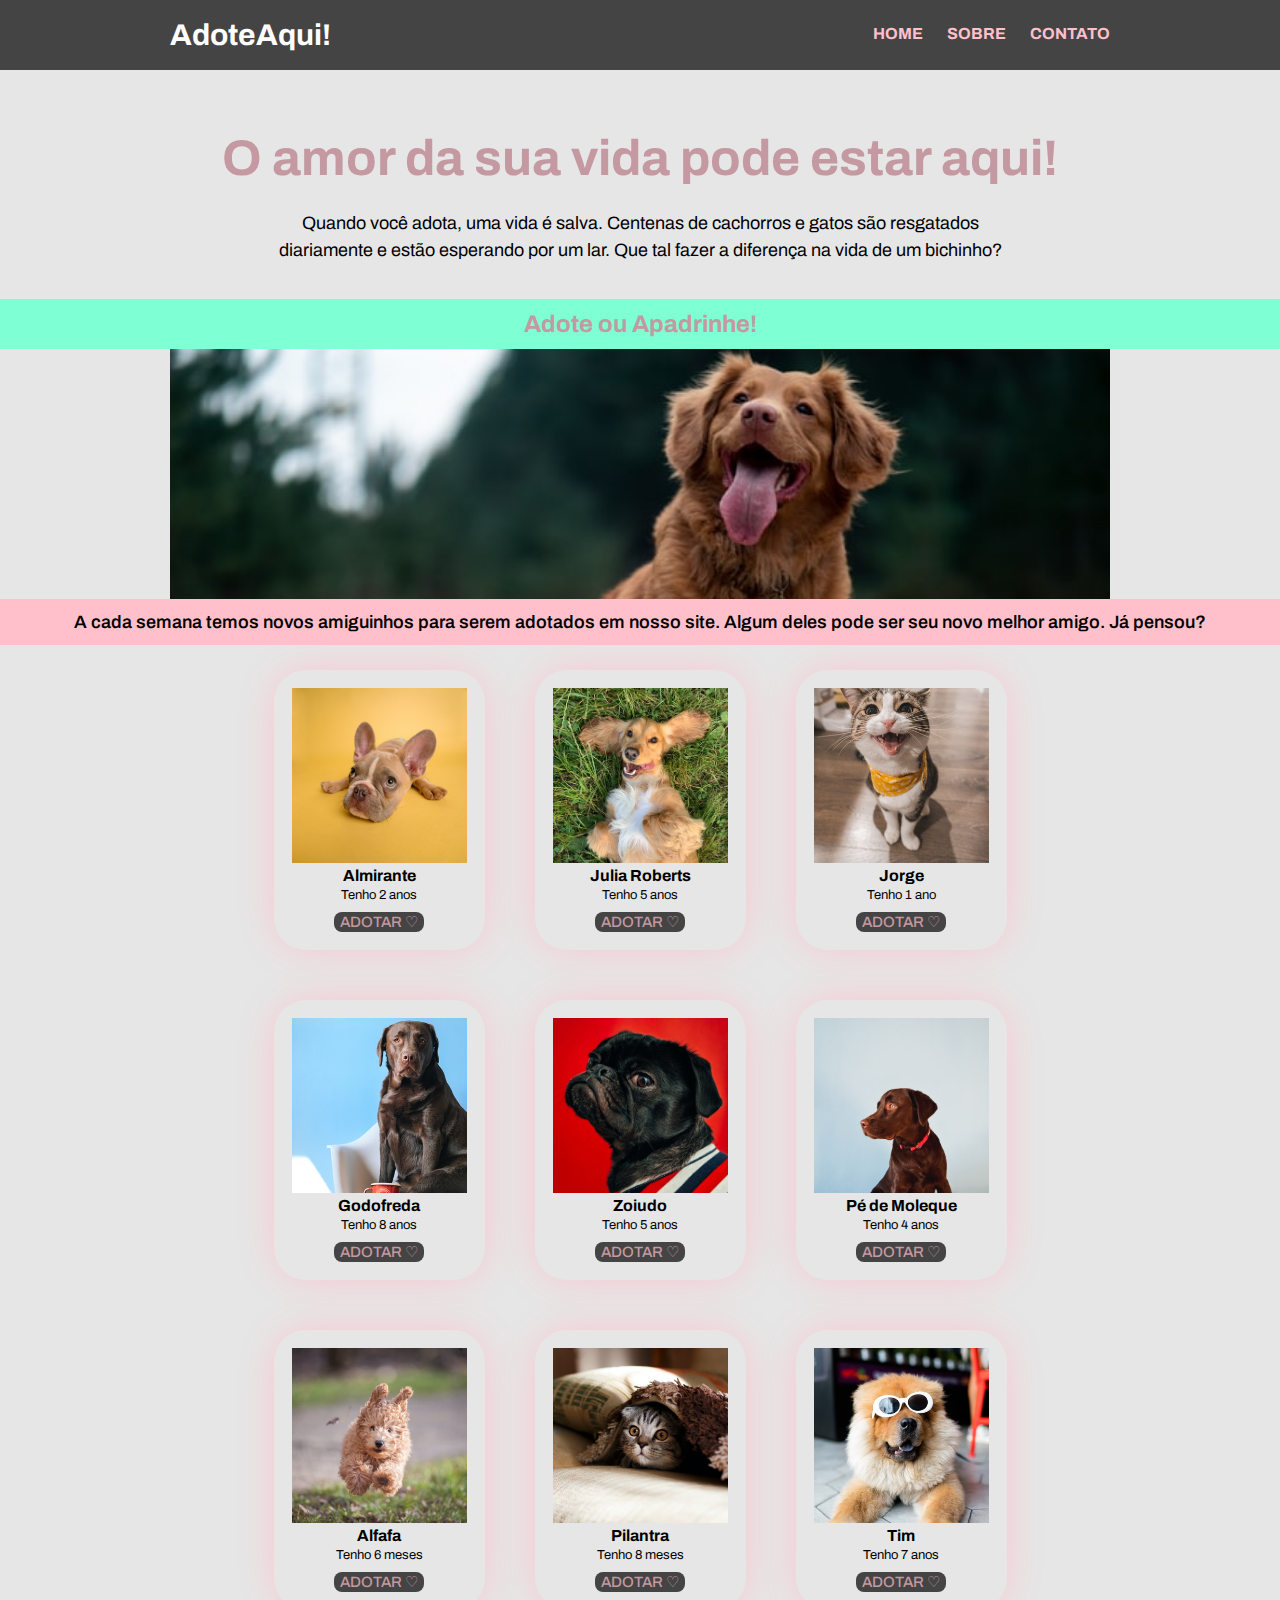
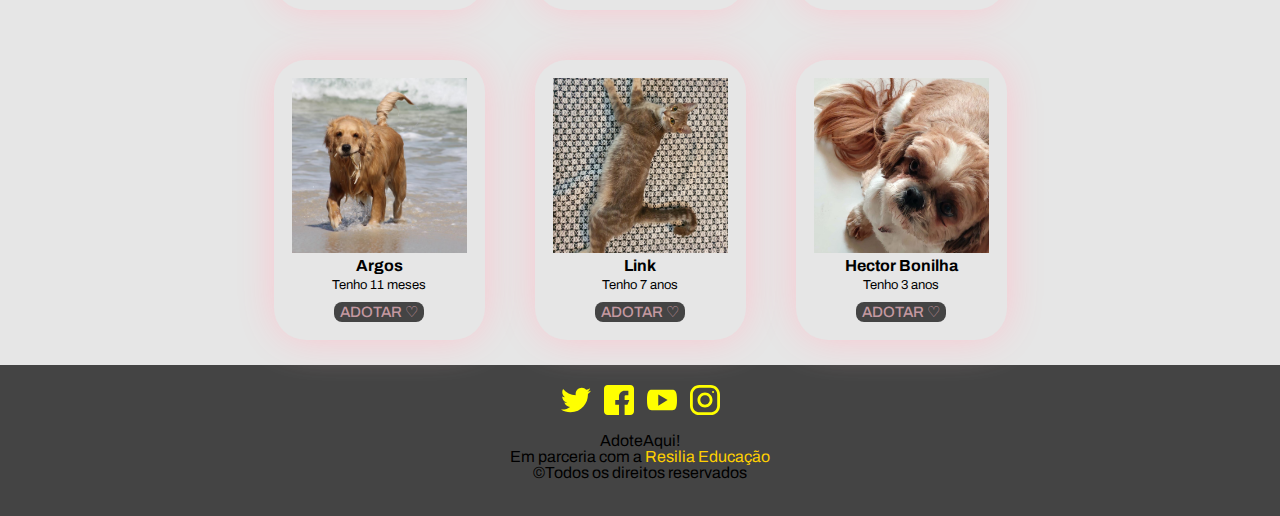
<file: index.html>
<!DOCTYPE html>
<html lang="pt-br">

<head>
    <meta charset="UTF-8">
    <meta http-equiv="X-UA-Compatible" content="IE=edge">
    <meta name="viewport" content="width=device-width, initial-scale=1.0">
    <link rel="stylesheet" href="reset.css">
    <link rel="stylesheet" href="style-home.css">
    <link href="https://fonts.googleapis.com/css2?family=Archivo&display=swap" rel="stylesheet">
    <title>ONG AdoteAqui!</title>
</head>

<body>

    <header>

        <div class="container">

            <h1 class="menu1">AdoteAqui!</h1>

            <nav>
                <ul>
                    <li><a href="adote_aqui.html">Home</a></li>
                    <li><a href="sobre.html">Sobre</a></li>
                    <li><a href="contato.html">Contato</a></li>
                </ul>
            </nav>
        </div>


    </header>

    <div class="container-foto-texto">
        <h2 class="texto-centralizado">O amor da sua vida pode estar aqui!</h2>
        <h3 class="subtexto">Quando você adota, uma vida é salva. Centenas de cachorros e gatos são resgatados
            <br>diariamente e estão esperando por um lar. Que tal fazer a diferença na vida de um bichinho?
        </h3>
    </div>

    <div>

        <h4 class="click-adote"><a href="contato.html" class="adote">Adote ou Apadrinhe!</a></h4>

    </div>


    <div>

        <img class="banner" src="imagens/Cachorro7.jpg">

    </div>

    <div>

        <h3 class="texto-pre-fotos">A cada semana temos novos amiguinhos para serem adotados em nosso site. Algum deles
            pode ser seu novo melhor amigo. Já pensou?</h3>

    </div>

    <div class="content">

        <div class="content-col">
            <img src="imagens/Cachorro1.jpg">
            <p class="nome-pets">Almirante</p>
            <p class="idade-pets">Tenho 2 anos</p>
            <button class="botao-adote"><a href="contato.html">Adotar &#9825;</a></button>
        </div>

        <div class="content-col">
            <img src="imagens/Cachorro2.jpg">
            <p class="nome-pets">Julia Roberts</p>
            <p class="idade-pets">Tenho 5 anos</p>
            <button class="botao-adote"><a href="contato.html">Adotar &#9825;</a></button>
        </div>

        <div class="content-col">
            <img src="imagens/Gato2.jpg">
            <p class="nome-pets">Jorge</p>
            <p class="idade-pets">Tenho 1 ano</p>
            <button class="botao-adote"><a href="contato.html">Adotar &#9825;</a></button>
        </div>

        <div class="content-col">
            <img src="imagens/Cachorro3.jpg">
            <p class="nome-pets">Godofreda</p>
            <p class="idade-pets">Tenho 8 anos</p>
            <button class="botao-adote"><a href="contato.html">Adotar &#9825;</a></button>
        </div>

        <div class="content-col">
            <img src="imagens/Cachorro4.jpg">
            <p class="nome-pets">Zoiudo</p>
            <p class="idade-pets">Tenho 5 anos</p>
            <button class="botao-adote"><a href="contato.html">Adotar &#9825;</a></button>
        </div>

        <div class="content-col">
            <img src="imagens/Cachorro5.jpg">
            <p class="nome-pets">Pé de Moleque</p>
            <p class="idade-pets">Tenho 4 anos</p>
            <button class="botao-adote"><a href="contato.html">Adotar &#9825;</a></button>
        </div>

        <div class="content-col">
            <img src="imagens/Cachorro6.jpg">
            <p class="nome-pets">Alfafa</p>
            <p class="idade-pets">Tenho 6 meses</p>
            <button class="botao-adote"><a href="contato.html">Adotar &#9825;</a></button>
        </div>

        <div class="content-col">
            <img src="imagens/Gato3.jpg">
            <p class="nome-pets">Pilantra</p>
            <p class="idade-pets">Tenho 8 meses</p>
            <button class="botao-adote"><a href="contato.html">Adotar &#9825;</a></button>
        </div>

        <div class="content-col">
            <img src="imagens/Cachorro8.jpg">
            <p class="nome-pets">Tim</p>
            <p class="idade-pets">Tenho 7 anos</p>
            <button class="botao-adote"><a href="contato.html">Adotar &#9825;</a></button>
        </div>

        <div class="content-col">
            <img src="imagens/Cachorro10.jpeg">
            <p class="nome-pets">Argos</p>
            <p class="idade-pets">Tenho 11 meses</p>
            <button class="botao-adote"><a href="contato.html">Adotar &#9825;</a></button>
        </div>

        <div class="content-col">
            <img src="imagens/Gato1.jpeg">
            <p class="nome-pets">Link</p>
            <p class="idade-pets">Tenho 7 anos</p>
            <button class="botao-adote"><a href="contato.html">Adotar &#9825;</a></button>
        </div>

        <div class="content-col">
            <img src="imagens/Cachorro9.jpeg">
            <p class="nome-pets">Hector Bonilha</p>
            <p class="idade-pets">Tenho 3 anos</p>
            <button class="botao-adote"><a href="contato.html">Adotar &#9825;</a></button>

        </div>

    </div>


    <footer>
        <div>
            <a class="footer-icon" href="https://twitter.com"><img src="imagens/twitter.svg" width="30" height="30">
            </a>
            <a class="footer-icon" href="https://facebook.com"><img src="imagens/facebook.svg" width="30"
                    height="30"></a>
            <a class="footer-icon" href="https://youtube.com"><img src="imagens/youtube.svg" width="30" height="30"></a>
            <a class="footer-icon" href="https://instagram.com"><img src="imagens/instagram.svg" width="30"
                    height="30"></a>
        </div>
        <div class="footer-texto">
            <p>AdoteAqui!</p>
            <p>Em parceria com a <span class="resilia">Resilia Educação</span></p>
            <p>&copy;Todos os direitos reservados</p>
        </div>
    </footer>


</body>

</html>
</file>
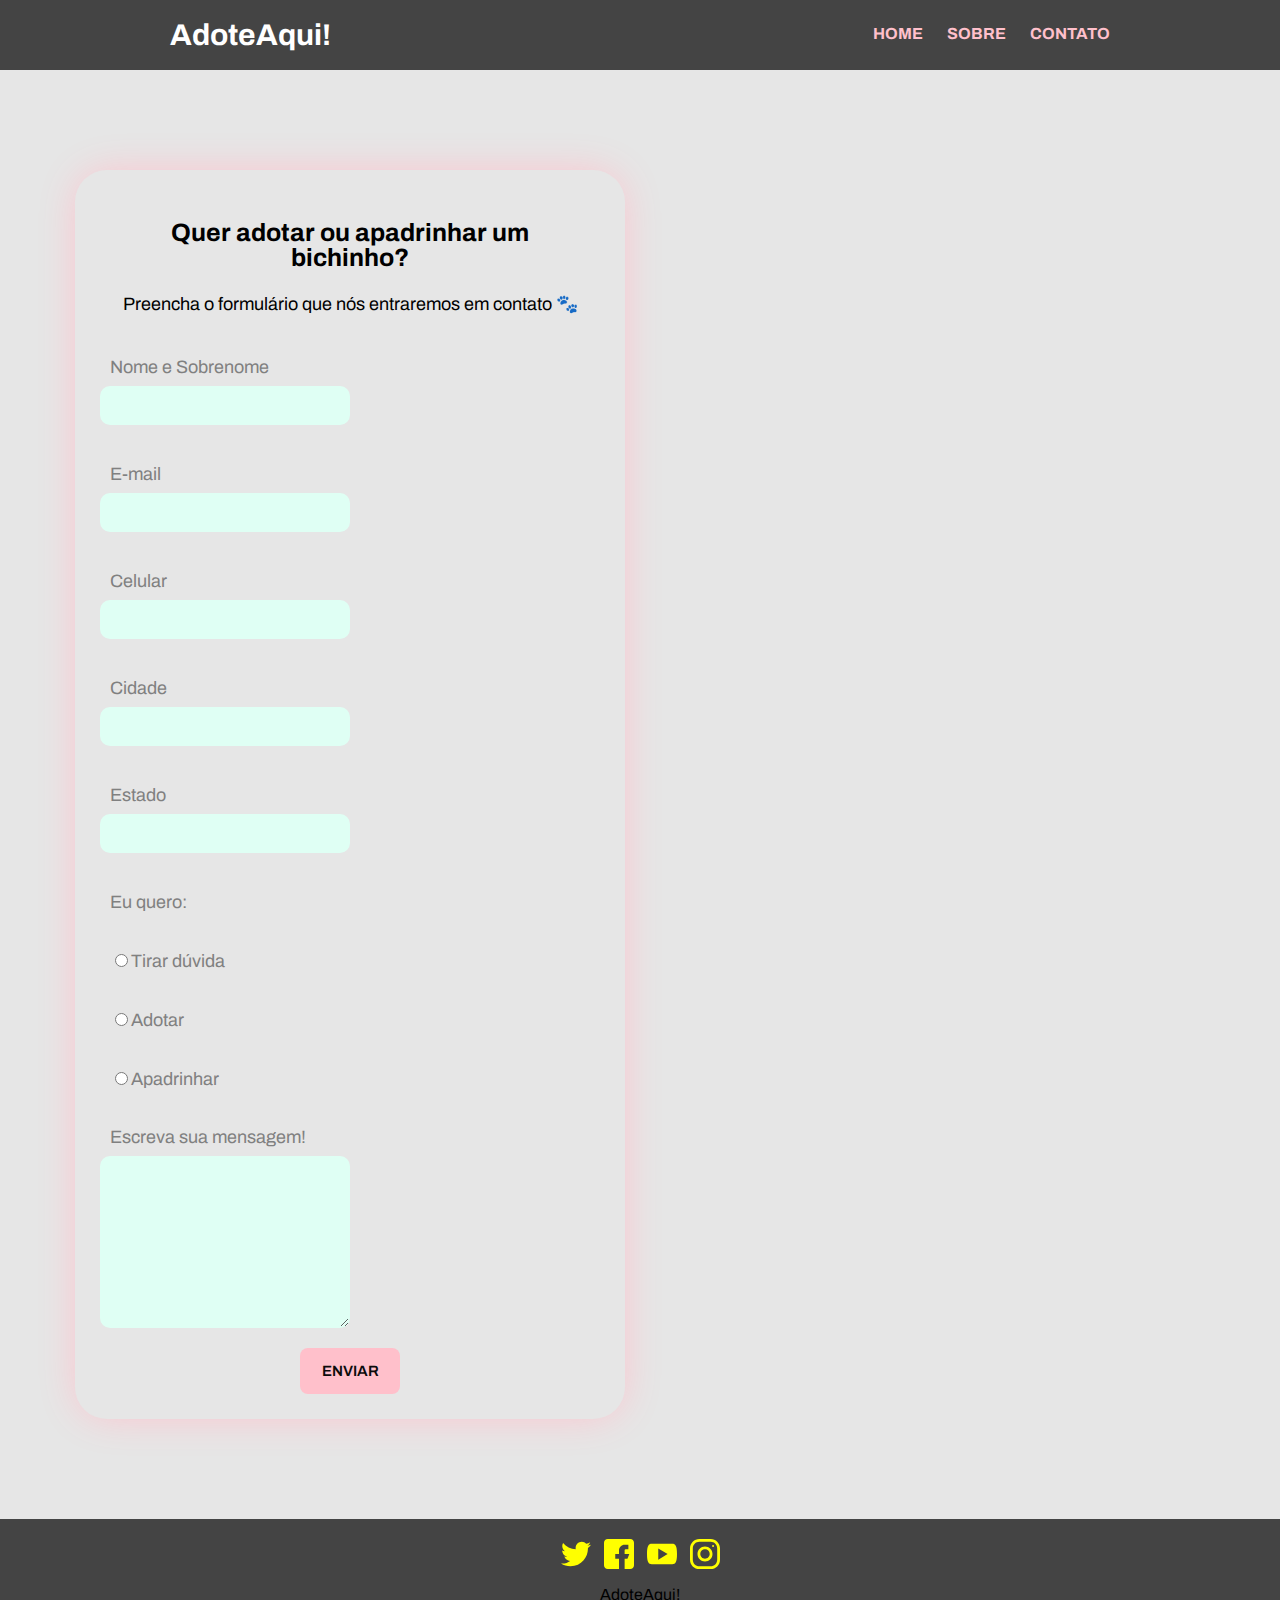
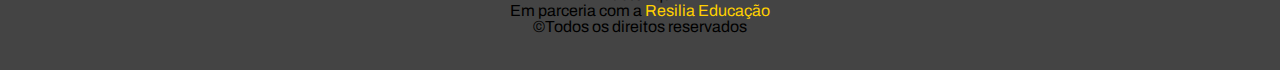
<file: contato.html>
<!DOCTYPE html>
<html lang="pt-br">

<head>
    <meta charset="UTF-8">
    <meta http-equiv="X-UA-Compatible" content="IE=edge">
    <meta name="viewport" content="width=device-width, initial-scale=1.0">
    <link rel="stylesheet" href="reset.css">
    <link rel="stylesheet" href="style-home.css">
    <link href="https://fonts.googleapis.com/css2?family=Archivo&display=swap" rel="stylesheet">
    <title>Contato AdoteAqui!</title>
</head>

<body>

    <header>

        <div class="container">

            <h1 class="menu1">AdoteAqui!</h1>
            <!--<a href="#">Pets Resilia</a> ><!-->

            <nav>
                <ul>
                    <li><a href="adote_aqui.html">Home</a></li>
                    <li><a href="sobre.html">Sobre</a></li>
                    <li><a href="contato.html">Contato</a></li>
                </ul>
            </nav>
        </div>
    </header>
    <main>
        
        <form>

            <h1 class="contato-titulo">Quer adotar ou apadrinhar um bichinho?</h1> 
            <h3 class="contato-subtitulo">Preencha o formulário que nós entraremos em contato &#128062;<h3>

            <label for="nomeesobrenome">Nome e Sobrenome</label>
            <input type="text" id="nomeesobrenome" class="input-form" required>

            <label for="email">E-mail</label>
            <input type="email" id="email" class="input-form" required>

            <label for="celular">Celular</label>
            <input type="text" id="celular" class="input-form" required>

            <label for="cidade">Cidade</label>
            <input type="text" id="cidade" class="input-form" required>

            <label for="estado">Estado</label>
            <input type="text" id="estado" class="input-form" required>

            <di>
                <p>Eu quero:</p>
                <label for="tirar-duvida"><input type="radio" name="escolha" value="tirar-duvida" id="tirar-duvida">Tirar dúvida</label>
                

                <label for="adotar"><input type="radio" name="escolha" value="adotar" id="adotar">Adotar</label>
                

                <label for="apadrinhar"><input type="radio" name="escolha" value="apadrinhar" id="apadrinhar">Apadrinhar</label>
                
            </di>

            <label for="mensagem">Escreva sua mensagem!</label>
            <textarea id="mensagem" cols="50" rows="10" class="input-form" required></textarea>


            <button class="botao" type="button">Enviar</button>

        </form>

    </main>


    <footer>
        <div>
            <a class="footer-icon" href="https://twitter.com"><img src="imagens/twitter.svg" width="30" height="30"> </a>
            <a class="footer-icon" href="https://facebook.com"><img src="imagens/facebook.svg" width="30" height="30"></a>
            <a class="footer-icon" href="https://youtube.com"><img src="imagens/youtube.svg" width="30" height="30"></a>
            <a class="footer-icon" href="https://instagram.com"><img src="imagens/instagram.svg" width="30" height="30"></a>
        </div>
        <div class="footer-texto">
            <p>AdoteAqui!</p>
            <p>Em parceria com a <span class="resilia">Resilia Educação</span></p>
            <p>&copy;Todos os direitos reservados</p>
        </div>
    </footer>

</body>

</html>
</file>
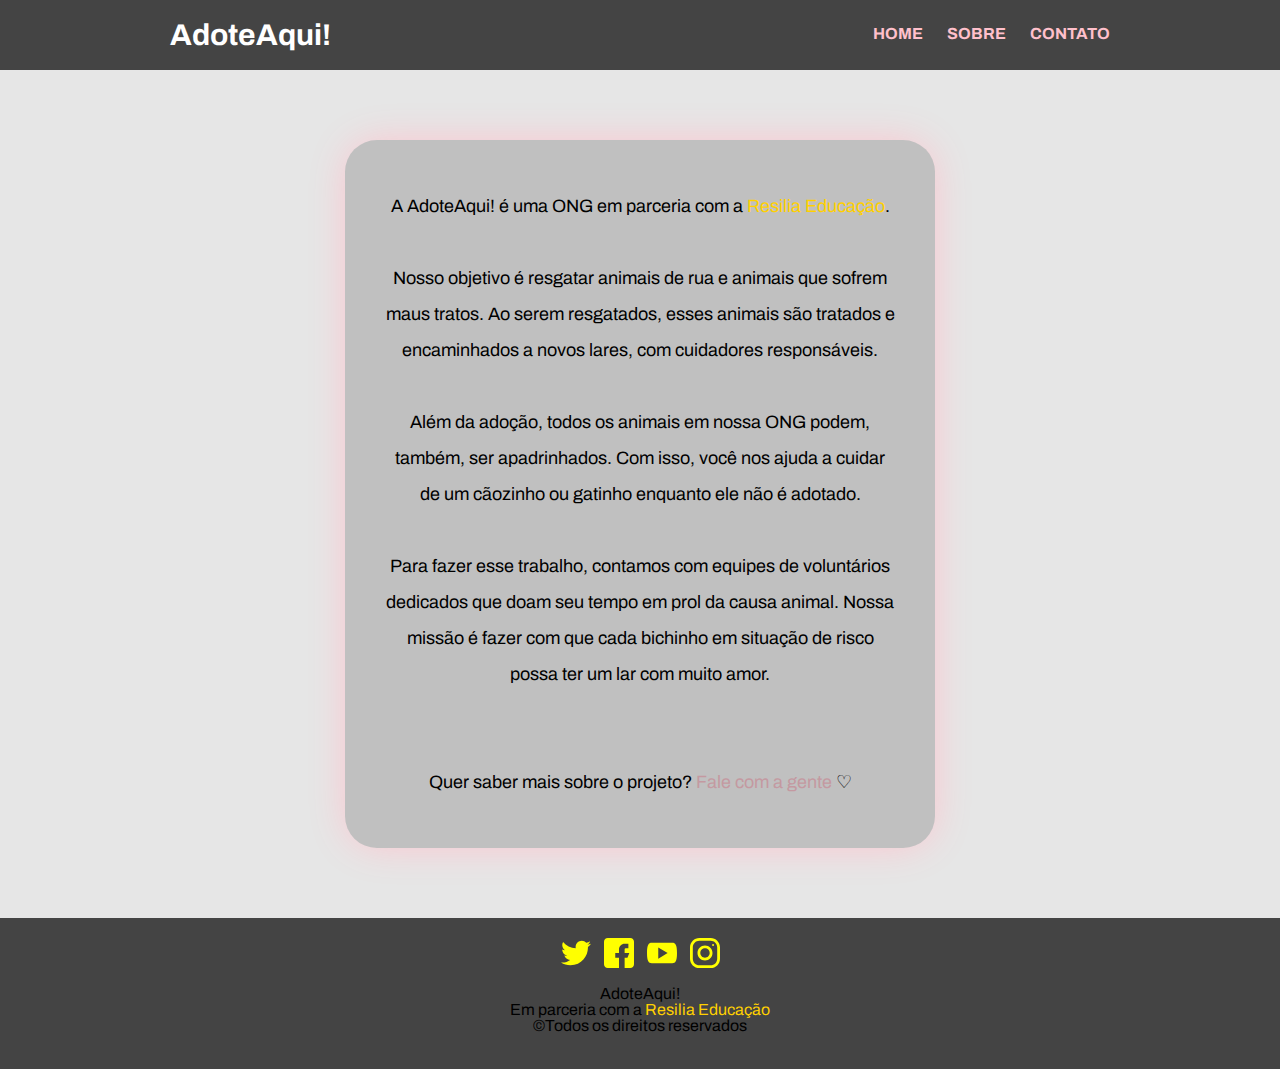
<file: sobre.html>
<!DOCTYPE html>
<html lang="pt-br">

<head>
    <meta charset="UTF-8">
    <meta http-equiv="X-UA-Compatible" content="IE=edge">
    <meta name="viewport" content="width=device-width, initial-scale=1.0">
    <link rel="stylesheet" href="reset.css">
    <link rel="stylesheet" href="style-home.css">
    <link href="https://fonts.googleapis.com/css2?family=Archivo&display=swap" rel="stylesheet">
    <title>Sobre o AdoteAqui!</title>
</head>

<body>

    <header>

        <div class="container">

            <h1 class="menu1">AdoteAqui!</h1>
            <!--<a href="#">Pets Resilia</a> ><!-->

            <nav>
                <ul>
                    <li><a href="adote_aqui.html">Home</a></li>
                    <li><a href="sobre.html">Sobre</a></li>
                    <li><a href="contato.html">Contato</a></li>
                </ul>
            </nav>
        </div>
    </header>

    <main>

        <div class="texto-sobre">
            <h1>A AdoteAqui! é uma ONG em parceria com a <a href="https://www.resilia.com.br/" class="resilia">Resilia Educação</a>.
            <br><br>
                Nosso objetivo é resgatar animais de rua e animais que sofrem maus tratos. Ao serem resgatados, esses
                animais são tratados e
                encaminhados a novos lares, com cuidadores responsáveis.
            </h1>
            <br>
            <h1>Além da adoção, todos os animais em nossa ONG podem, também, ser apadrinhados. Com
                isso, você nos ajuda a cuidar de um cãozinho ou gatinho enquanto ele não é adotado.</h1>
            <br>
            <h1>Para fazer esse trabalho, contamos com equipes de voluntários dedicados que doam seu
                tempo em prol da causa animal. Nossa missão é fazer com que cada bichinho em situação de risco possa ter
                um lar com muito amor.</h1>
            <br><br>
            <h1>Quer saber mais sobre o projeto? <a href="contato.html">Fale com a gente</a> &#9825; </h1>

        </div>
    </main>


    <footer>
        <div>
            <a class="footer-icon" href="https://twitter.com"><img src="imagens/twitter.svg" width="30" height="30">
            </a>
            <a class="footer-icon" href="https://facebook.com"><img src="imagens/facebook.svg" width="30"
                    height="30"></a>
            <a class="footer-icon" href="https://youtube.com"><img src="imagens/youtube.svg" width="30" height="30"></a>
            <a class="footer-icon" href="https://instagram.com"><img src="imagens/instagram.svg" width="30"
                    height="30"></a>
        </div>
        <div class="footer-texto">
            <p>AdoteAqui!</p>
            <p>Em parceria com a <span class="resilia">Resilia Educação</span></p>
            <p>&copy;Todos os direitos reservados</p>
        </div>
    </footer>

</body>

</html>
</file>
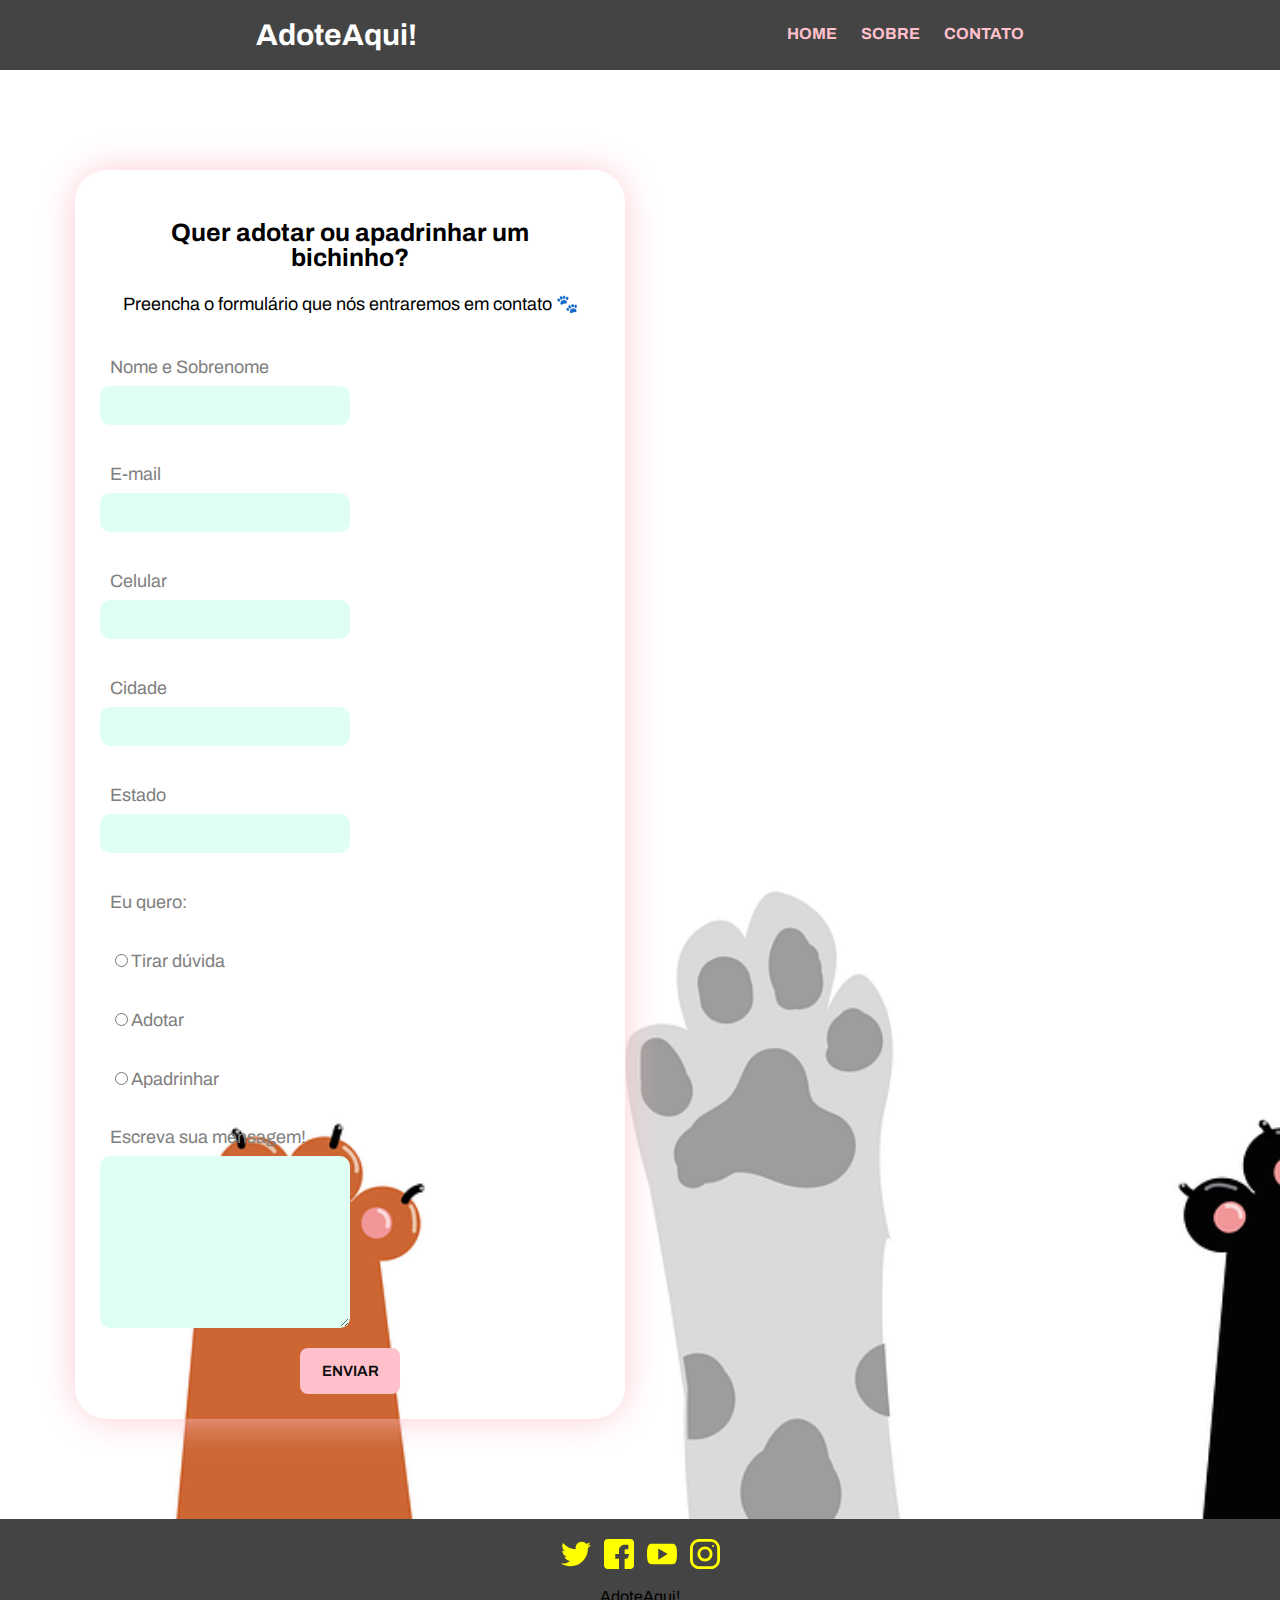
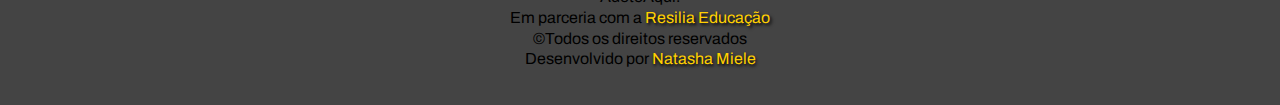
<file: pages/contato.html>
<!DOCTYPE html>
<html lang="pt-br">

<head>
    <meta charset="UTF-8">
    <meta http-equiv="X-UA-Compatible" content="IE=edge">
    <meta name="viewport" content="width=device-width, initial-scale=1.0">
    <link rel="stylesheet" href="../style/reset.css">
    <link rel="stylesheet" href="../style/style-contato.css">
    <link href="https://fonts.googleapis.com/css2?family=Archivo&display=swap" rel="stylesheet">
    <title>Contato AdoteAqui!</title>
</head>

<body>

    <header>

        <div class="container">

            <h1 class="logo"><a href="../index.html">AdoteAqui!</a></h1>

            <nav>
                <ul>
                    <li><a href="../index.html">Home</a></li>
                    <li><a href="sobre.html">Sobre</a></li>
                    <li><a href="contato.html">Contato</a></li>
                </ul>
            </nav>
        </div>
    </header>
    <main>
        
        <form>

            <h1 class="contato-titulo">Quer adotar ou apadrinhar um bichinho?</h1> 
            <h3 class="contato-subtitulo">Preencha o formulário que nós entraremos em contato &#128062;<h3>

            <label for="nomeesobrenome">Nome e Sobrenome</label>
            <input type="text" id="nomeesobrenome" class="input-form" required>

            <label for="email">E-mail</label>
            <input type="email" id="email" class="input-form" required>

            <label for="celular">Celular</label>
            <input type="text" id="celular" class="input-form" required>

            <label for="cidade">Cidade</label>
            <input type="text" id="cidade" class="input-form" required>

            <label for="estado">Estado</label>
            <input type="text" id="estado" class="input-form" required>

            <di>
                <p>Eu quero:</p>
                <label for="tirar-duvida"><input type="radio" name="escolha" value="tirar-duvida" id="tirar-duvida">Tirar dúvida</label>
                

                <label for="adotar"><input type="radio" name="escolha" value="adotar" id="adotar">Adotar</label>
                

                <label for="apadrinhar"><input type="radio" name="escolha" value="apadrinhar" id="apadrinhar">Apadrinhar</label>
                
            </di>

            <label for="mensagem">Escreva sua mensagem!</label>
            <textarea id="mensagem" cols="50" rows="10" class="input-form" required></textarea>


            <button class="botao" type="button">Enviar</button>

        </form>

    </main>


    <footer>
        <div>
            <a class="footer-icon" href="https://twitter.com" target="_blank"><img src="../imagens/twitter.svg" width="30" height="30">
            </a>
            <a class="footer-icon" href="https://facebook.com" target="_blank"><img src="../imagens/facebook.svg" width="30"
                    height="30"></a>
            <a class="footer-icon" href="https://youtube.com" target="_blank"><img src="../imagens/youtube.svg" width="30" height="30"></a>
            <a class="footer-icon" href="https://instagram.com" target="_blank"><img src="../imagens/instagram.svg" width="30"
                    height="30"></a>
        </div>
        <div class="footer-texto">
            <p>AdoteAqui!</p>
            <p>Em parceria com a <a class="resilia" href="https://www.resilia.com.br/" target="_blank">Resilia Educação</a></p>
            <p>&copy;Todos os direitos reservados</p>
            <p>Desenvolvido por <a class="social" href="https://www.linkedin.com/in/natashamiele/" target="_blank">Natasha Miele</a></p>
            
        </div>
    </footer>

</body>

</html>
</file>
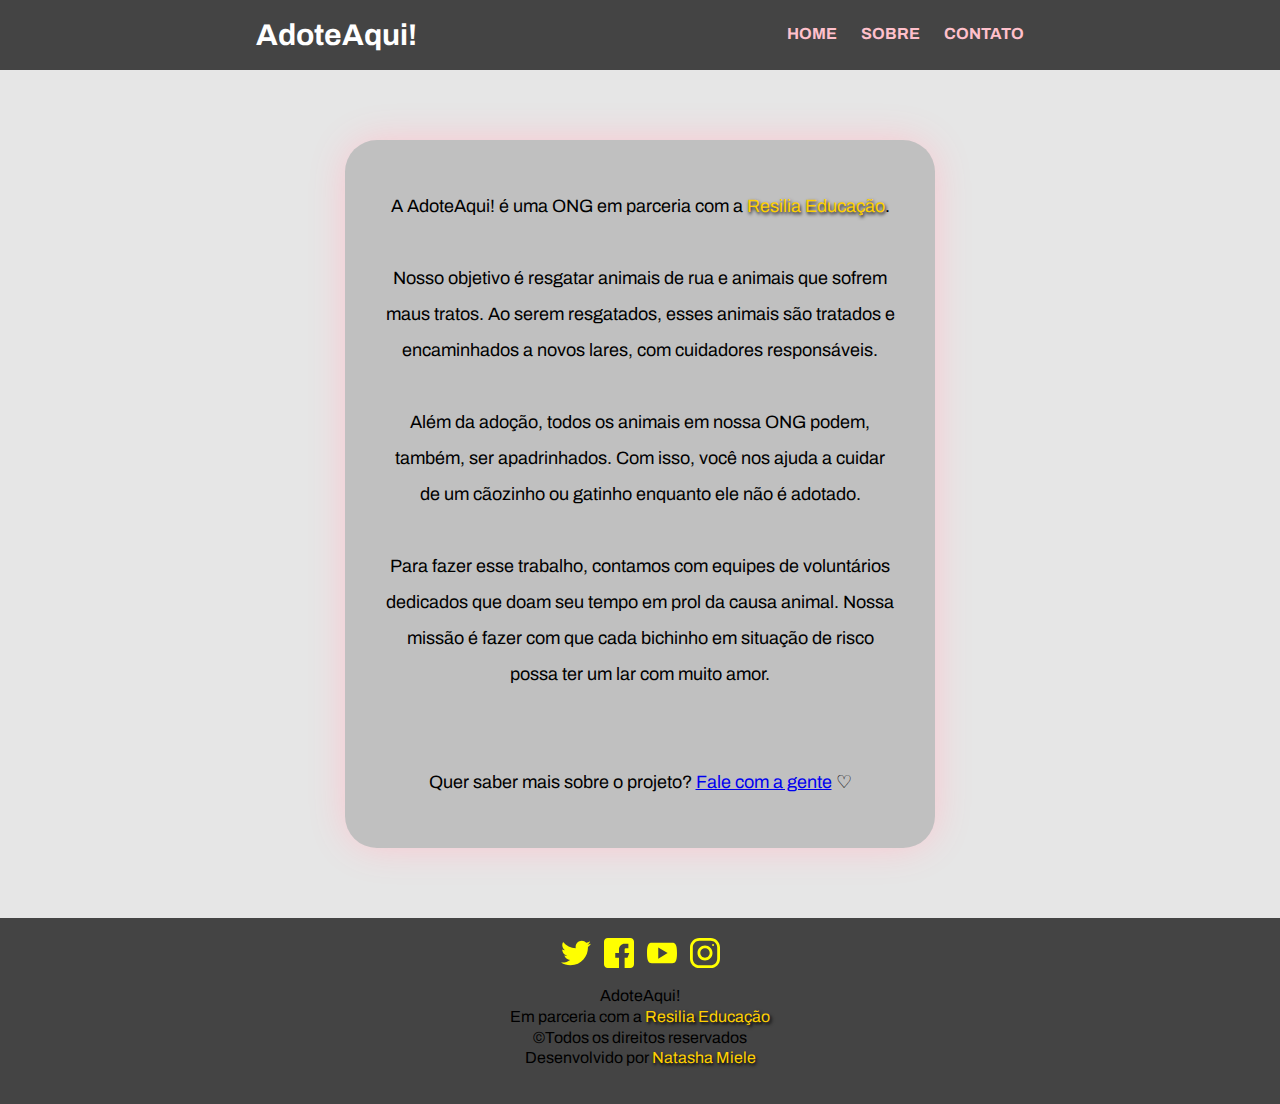
<file: pages/sobre.html>
<!DOCTYPE html>
<html lang="pt-br">

<head>
    <meta charset="UTF-8">
    <meta http-equiv="X-UA-Compatible" content="IE=edge">
    <meta name="viewport" content="width=device-width, initial-scale=1.0">
    <link rel="stylesheet" href="../style/reset.css">
    <link rel="stylesheet" href="../style/style-sobre.css">
    <!--<link rel="stylesheet" href="../style/style-home.css">  -->
    <link href="https://fonts.googleapis.com/css2?family=Archivo&display=swap" rel="stylesheet">
    <title>Sobre o AdoteAqui!</title>
</head>

<body>

    <header>

        <div class="container">

            <h1 class="logo"><a href="../index.html">AdoteAqui!</a></h1>

            <nav>
                <ul>
                    <li><a href="../index.html">Home</a></li>
                    <li><a href="./sobre.html">Sobre</a></li>
                    <li><a href="./contato.html">Contato</a></li>
                </ul>
            </nav>
        </div>
    </header>

    <main>


        <div class="texto-sobre">
            <h1>A AdoteAqui! é uma ONG em parceria com a <a href="https://www.resilia.com.br/" class="resilia">Resilia Educação</a>.
            <br><br>
                Nosso objetivo é resgatar animais de rua e animais que sofrem maus tratos. Ao serem resgatados, esses
                animais são tratados e
                encaminhados a novos lares, com cuidadores responsáveis.
            </h1>
            <br>
            <h1>Além da adoção, todos os animais em nossa ONG podem, também, ser apadrinhados. Com
                isso, você nos ajuda a cuidar de um cãozinho ou gatinho enquanto ele não é adotado.</h1>
            <br>
            <h1>Para fazer esse trabalho, contamos com equipes de voluntários dedicados que doam seu
                tempo em prol da causa animal. Nossa missão é fazer com que cada bichinho em situação de risco possa ter
                um lar com muito amor.</h1>
            <br><br>
            <h1>Quer saber mais sobre o projeto? <a class="fale-com-a-gente" href="contato.html">Fale com a gente</a> &#9825; </h1>

        </div>
    </main>


    <footer>
        <div>
            <a class="footer-icon" href="https://twitter.com" target="_blank"><img src="../imagens/twitter.svg" width="30" height="30">
            </a>
            <a class="footer-icon" href="https://facebook.com" target="_blank"><img src="../imagens/facebook.svg" width="30"
                    height="30"></a>
            <a class="footer-icon" href="https://youtube.com" target="_blank"><img src="../imagens/youtube.svg" width="30" height="30"></a>
            <a class="footer-icon" href="https://instagram.com" target="_blank"><img src="../imagens/instagram.svg" width="30"
                    height="30"></a>
        </div>
        <div class="footer-texto">
            <p>AdoteAqui!</p>
            <p>Em parceria com a <a class="resilia" href="https://www.resilia.com.br/" target="_blank">Resilia Educação</a></p>
            <p>&copy;Todos os direitos reservados</p>
            <p>Desenvolvido por <a class="social" href="https://www.linkedin.com/in/natashamiele/" target="_blank">Natasha Miele</a></p>
            
        </div>
    </footer>

</body>

</html>
</file>
<file: style-home.css>
body {
    background-color: #e6e6e6;
    
    }


header {
    background: #444444;
    padding: 20px 0;

}

.container {
    position: relative;
    width: 940px;
    margin: 0 auto;
    
  
}

.menu1 {
    font-family: 'Archivo', sans-serif;
    font-size: 30px;
    color: #ffffff;
    font-weight: bold;
    
}

nav {
    position: absolute;
    top: 6px;
    right: 0;

}


nav li {
    display: inline;
    margin: 0 0 0 20px;

}

nav a {
    text-transform: uppercase;
    color: pink;
    font-family: 'Archivo', sans-serif;
    font-weight: bold;
    font-size: 16px;
    text-decoration: none;

}

nav a:hover {
    color: #7fffd4;
    text-decoration: underline;

}


.texto-centralizado {
    font-weight: bold;
    font-size: 50px;
    font-family: 'Archivo', sans-serif;
    text-align: center;
    padding-top: 5%;
    padding-bottom: 2%;
    color: #c499a1;
    

}

.subtexto {
    font-size: 18px;
    font-family: 'Archivo', sans-serif;
    text-align: center;
    padding-bottom: 35px;
    line-height: 1.5;


}

.click-adote  {

    font-weight: bold;
    font-size: 24px;
    font-family: 'Archivo', sans-serif;
    text-align: center;
    padding: 13px 0 13px;
    margin: 0 auto 0;
    text-decoration: none;
    background-color: #7fffd4;


}

.click-adote:hover {
    text-decoration: underline;
    color: #7fffd4;


}



.banner {
    width: 940px;
    height: 250px;
    display: block;
    object-fit: cover;
    object-position: 0 22%;
    margin: auto;
}

.texto-pre-fotos {
    font-size: 18px;
    font-family: 'Archivo', sans-serif;
    text-align: center;
    padding: 14px 0 14px;
    margin: 0 auto 0;
    background-color: pink;
    font-weight: 570;
    

}


.content {
    display: flex;
    max-width: 80%;
    flex-wrap: wrap;
    margin: auto;
    justify-content: center;
}

.content-col {
    min-width: 17%;
    display: flex;
    flex-direction: column;
    align-items: center;
    border-radius: 32px;
    margin: 25px;
    padding: 18px;
    box-shadow: 0px 0px 40px -4px #ffc0cb;

}


.content-col img {
    width: 175px;
    height: 175px;
    display: block;
    object-fit: cover;
    
}

.nome-pets {
    margin: 5px;
    font-family: 'Archivo', sans-serif;
    font-weight: bold;

}

.idade-pets {
    font-weight: normal;
    font-family: 'Archivo', sans-serif;
    font-size: small;
    padding-bottom: 10px;
    

}

a {
    color: #c499a1;
    text-decoration: none;
}

a:hover {
    color: #7fffd4;
    text-decoration: underline;

}



.botao-adote {
    margin: auto;
    display: block;
    border-radius: 8px;
    font-family: "Archivo", sans-serif;
    font-size: 15px;
    text-transform: uppercase;
    background-color: #444444;
    color: pink;
    border-style: none;
    font-weight: 500;
    
    
    
    }
    
.botao-adote:hover  {
    cursor: pointer;
    background-color: #dffff4;
    border-color: #7fffd4;
    border-width: 2px;
    border-style: solid;
    color: #7fffd4
    
}

.texto-sobre {
    font-family: 'Archivo', sans-serif;
    font-size: 18px;
    font-weight: 400px;
    text-align: center;
    width: 50%;
    text-align: center;
    width: 510px;
    margin: 70px auto;
    border-radius: 32px;
    box-shadow: 0px 0px 40px -4px rgb(255, 192, 203);
    padding: 48px 40px 48px 40px;
    line-height: 2;
    background: #c0c0c0;

}



   

form {

    margin: 100px 75px 100px;
    width: 500px;
    border-radius: 32px;
    box-shadow: 0px 0px 40px -4px #ffc0cb;
    padding: 25px;

}

.contato-titulo {
    font-family: 'Archivo', sans-serif;
    font-size: 25px;
    font-weight: bold;
    padding: 25px;
    text-align: center;

}

.contato-subtitulo {
    font-family: 'Archivo', sans-serif;
    font-size: 18px;
    padding-bottom: 1%;
    text-align: center;


}

form label, form p {
    font-family: 'Archivo', sans-serif;
    display: block;
    font-size: 18px;
    margin: 40px 10px 10px;
    color: #808080;

}



.input-form {

    font-family: 'Archivo', sans-serif;
    display: block;
    margin: 0 0 20px;
    padding: 10px 25px;
    width: 50%;
    border-radius: 10px;
    background-color: #dffff4;
    box-sizing: border-box;
    border-color: transparent;

}

button {
    text-decoration: none;
}
  

.botao {
    margin: auto;
    display: block;
    width: 100px;
    padding: 15px;
    border-radius: 8px;
    font-family: "Archivo", sans-serif;
    font-size: 15px;
    text-transform: uppercase;
    background-color: pink;
    color: #0B0B0B;
    border-style: none;
    font-weight: 600;

}

.botao:hover  {
    cursor: pointer;
    background-color: #dffff4;
    border-color: #7fffd4;
    border-width: 2px;
    border-style: solid;
    color: #7fffd4

}


@media (max-width: 700px) {
    h1 {
        color: purple;




    }
}

footer {
    background: #444444;
    padding: 20px 0;
    text-align: center;
    font-family: 'Archivo', sans-serif; 

}

.resilia {
    color: #ffd000;

}

.resilia:hover {
    color: #0B0B0B;

}

.footer-icon {
    margin: 5px;
    text-decoration: none;

}


.footer-texto {
    margin: 15px;

}
</file>
<file: style/style-contato.css>
body {
    background-color: #e6e6e6;
    background-image: url(../imagens/paws.png);
    background-size: cover; 
}

header {
    background: #444444;
    padding: 20px 0;
}

.container {
    position: relative;
    width: 60%;
    margin: 0 auto;
}

.logo a {
    font-family: 'Archivo', sans-serif;
    font-size: 30px;
    color: #ffffff;
    font-weight: bold;
    text-decoration: none;
}

.logo a:hover{
    text-decoration: none;
    color: #ffffff;
}

nav {
    position: absolute;
    top: 6px;
    right: 0;
}

nav li {
    display: inline;
    margin: 0 0 0 20px;
}

nav a {
    text-transform: uppercase;
    color: pink;
    font-family: 'Archivo', sans-serif;
    font-weight: bold;
    font-size: 16px;
    text-decoration: none;
}

nav a:hover {
    color: #7fffd4;
    text-decoration: underline;
}

form {
    margin: 100px 75px 100px;
    width: 500px;
    border-radius: 32px;
    box-shadow: 0px 0px 40px -4px #ffc0cb;
    padding: 25px;
}

.contato-titulo {
    font-family: 'Archivo', sans-serif;
    font-size: 25px;
    font-weight: bold;
    padding: 25px;
    text-align: center;
}

.contato-subtitulo {
    font-family: 'Archivo', sans-serif;
    font-size: 18px;
    padding-bottom: 1%;
    text-align: center;
}

form label, form p {
    font-family: 'Archivo', sans-serif;
    display: block;
    font-size: 18px;
    margin: 40px 10px 10px;
    color: #808080;
}

.input-form {
    font-family: 'Archivo', sans-serif;
    display: block;
    margin: 0 0 20px;
    padding: 10px 25px;
    width: 50%;
    border-radius: 10px;
    background-color: #dffff4;
    box-sizing: border-box;
    border-color: transparent;
}

button {
    text-decoration: none;
}

.botao {
    margin: auto;
    display: block;
    width: 100px;
    padding: 15px;
    border-radius: 8px;
    font-family: "Archivo", sans-serif;
    font-size: 15px;
    text-transform: uppercase;
    background-color: pink;
    color: #0B0B0B;
    border-style: none;
    font-weight: 600;
}

.botao:hover  {
    cursor: pointer;
    background-color: #dffff4;
    border-color: #7fffd4;
    border-width: 2px;
    border-style: solid;
    color: #7fffd4
}

footer {
    background: #444444;
    padding: 20px 0;
    text-align: center;
    font-family: 'Archivo', sans-serif; 
}

.resilia, .social {
    color: #ffd000; 
    text-shadow: black 0.1em 0.1em 0.2em;
    text-decoration: none;  
}

.resilia:hover{
    color: black;
    cursor: pointer;
    font-weight: bold;
    text-decoration: none;
    text-shadow: none;
}

.social:hover{
    color: black;
    cursor: pointer;
    font-weight: bold;
    text-decoration: none;
    text-shadow: none;
}

.footer-icon {
    margin: 5px;
    text-decoration: none;
}

.footer-texto {
    margin: 15px;
    line-height: 1.3;
}


@media (max-width: 900px) {
   .logo {
        display: flex;
        margin: 0 10px;
        justify-content: center;
    } 

    .container {
        width: 100%;
    }

    nav {
    top: 10px;
    text-align: center;
    margin: 0 10px;
    line-height: normal;
    position: relative;
    }

    main, form {
        max-width: 80%;
        margin: 50px auto;
    }

    .input-form{
        width: 100%;
    }
}
</file>
<file: style/style-sobre.css>
body {
    background-color: #e6e6e6;
}

header {
    background: #444444;
    padding: 20px 0;
}

.container {
    position: relative;
    width: 60%;
    margin: 0 auto;
}

.logo a {
    font-family: 'Archivo', sans-serif;
    font-size: 30px;
    color: #ffffff;
    font-weight: bold;
    text-decoration: none;
}

.logo a:hover{
    text-decoration: none;
    color: #ffffff;
}

nav {
    position: absolute;
    top: 6px;
    right: 0;
}


nav li {
    display: inline;
    margin: 0 0 0 20px;
}

nav a {
    text-transform: uppercase;
    color: pink;
    font-family: 'Archivo', sans-serif;
    font-weight: bold;
    font-size: 16px;
    text-decoration: none;
}

nav a:hover {
    color: #7fffd4;
    text-decoration: underline;
}

.texto-sobre {
    font-family: 'Archivo', sans-serif;
    font-size: 18px;
    font-weight: 400px;
    text-align: center;
    width: 50%;
    text-align: center;
    width: 510px;
    margin: 70px auto;
    border-radius: 32px;
    box-shadow: 0px 0px 40px -4px rgb(255, 192, 203);
    padding: 48px 40px 48px 40px;
    line-height: 2;
    background: #c0c0c0;
}

footer {
    background: #444444;
    padding: 20px 0;
    text-align: center;
    font-family: 'Archivo', sans-serif; 
}

.resilia, .social {
    color: #ffd000; 
    text-shadow: black 0.1em 0.1em 0.2em;
    text-decoration: none;  
}

.resilia:hover{
    color: black;
    cursor: pointer;
    font-weight: bold;
    text-decoration: none;
    text-shadow: none;
}

.social:hover{
    color: black;
    cursor: pointer;
    font-weight: bold;
    text-decoration: none;
    text-shadow: none;
}

.footer-icon {
    margin: 5px;
    text-decoration: none;
}

.footer-texto {
    margin: 15px;
    line-height: 1.3;
}


@media (max-width: 900px) {
    .logo {
        display: flex;
        margin: 0 10px;
        justify-content: center;
    } 

    .container {
        width: 100%;
    }

    nav {
    top: 10px;
    text-align: center;
    margin: 0 10px;
    line-height: normal;
    position: relative;
    }

    .texto-sobre{
        max-width: 60%;
    }
}
</file>
<file: style/style-home.css>
body {
    background-color: #e6e6e6;
    
    }


header {
    background: #444444;
    padding: 20px 0;

}

.container {
    position: relative;
    width: 60%;
    margin: 0 auto;
}

.logo a {
    font-family: 'Archivo', sans-serif;
    font-size: 30px;
    color: #ffffff;
    font-weight: bold;
}

.logo a:hover{
    text-decoration: none;
    color: #ffffff;
}

nav {
    position: absolute;
    top: 6px;
    right: 0;
}


nav li {
    display: inline;
    margin: 0 0 0 20px;
}

nav a {
    text-transform: uppercase;
    color: pink;
    font-family: 'Archivo', sans-serif;
    font-weight: bold;
    font-size: 16px;
    text-decoration: none;
}

nav a:hover {
    color: #7fffd4;
    text-decoration: underline;
}


.texto-centralizado {
    font-weight: bold;
    font-size: 50px;
    font-family: 'Archivo', sans-serif;
    text-align: center;
    padding-top: 5%;
    padding-bottom: 2%;
    color: #c499a1;
}

.subtexto {
    font-size: 18px;
    font-family: 'Archivo', sans-serif;
    text-align: center;
    padding-bottom: 35px;
    line-height: 1.5;
}

.click-adote  {
    font-weight: bold;
    font-size: 24px;
    font-family: 'Archivo', sans-serif;
    text-align: center;
    padding: 13px 0 13px;
    margin: 0 auto 0;
    text-decoration: none;
    background-color: #7fffd4;
}

.click-adote a:hover {
    text-decoration: none;
    color: #444444; 
}


.banner {
    width: 940px;
    height: 250px;
    display: block;
    object-fit: cover;
    object-position: 0 22%;
    margin: auto;
}

.texto-pre-fotos {
    font-size: 18px;
    font-family: 'Archivo', sans-serif;
    text-align: center;
    padding: 14px 0 14px;
    margin: 0 auto 0;
    background-color: pink;
    font-weight: 570;
}


.content {
    display: flex;
    max-width: 80%;
    flex-wrap: wrap;
    margin: auto;
    justify-content: center;
}

.content-col {
    min-width: 17%;
    display: flex;
    flex-direction: column;
    align-items: center;
    border-radius: 32px;
    margin: 25px;
    padding: 18px;
    box-shadow: 0px 0px 40px -4px #ffc0cb;
}


.content-col img {
    width: 175px;
    height: 175px;
    display: block;
    object-fit: cover; 
    border-radius: 32px;
}

.nome-pets {
    margin: 5px;
    font-family: 'Archivo', sans-serif;
    font-weight: bold;
}

.idade-pets {
    font-weight: normal;
    font-family: 'Archivo', sans-serif;
    font-size: small;
    padding-bottom: 10px;
}

a {
    color: #c499a1;
    text-decoration: none;
}

a:hover {
    color: #7fffd4;
    text-decoration: underline;
}



.botao-adote {
    margin: auto;
    display: block;
    border-radius: 8px;
    font-family: "Archivo", sans-serif;
    font-size: 15px;
    text-transform: uppercase;
    background-color: #444444;
    color: pink;
    border-style: none;
    font-weight: 500; 
}
    
.botao-adote:hover  {
    cursor: pointer;
    background-color: #dffff4;
    border-color: #7fffd4;
    border-width: 2px;
    border-style: solid;
    color: #7fffd4 
}


.botao {
    margin: auto;
    display: block;
    width: 100px;
    padding: 15px;
    border-radius: 8px;
    font-family: "Archivo", sans-serif;
    font-size: 15px;
    text-transform: uppercase;
    background-color: pink;
    color: #0B0B0B;
    border-style: none;
    font-weight: 600;
}

.botao:hover  {
    cursor: pointer;
    background-color: #dffff4;
    border-color: #7fffd4;
    border-width: 2px;
    border-style: solid;
    color: #7fffd4
}


footer {
    background: #444444;
    padding: 20px 0;
    text-align: center;
    font-family: 'Archivo', sans-serif; 
}

.resilia, .social {
    color: #ffd000; 
    text-shadow: black 0.1em 0.1em 0.2em;
    text-decoration: none;  
}

.resilia:hover{
    color: black;
    cursor: pointer;
    font-weight: bold;
    text-decoration: none;
    text-shadow: none;
}

.social:hover{
    color: black;
    cursor: pointer;
    font-weight: bold;
    text-decoration: none;
    text-shadow: none;
}

.footer-icon {
    margin: 5px;
    text-decoration: none;
}

.footer-texto {
    margin: 15px;
    line-height: 1.3;
}


@media (max-width: 900px) {
    .logo {
        display: flex;
        margin: 0 10px;
        justify-content: center;
    } 

    .container {
        width: 100%;
    }

    nav {
    top: 10px;
    text-align: center;
    margin: 0 10px;
    line-height: normal;
    position: relative;
    }
    
    .banner {
        width: 100%;
    }


}
</file>
